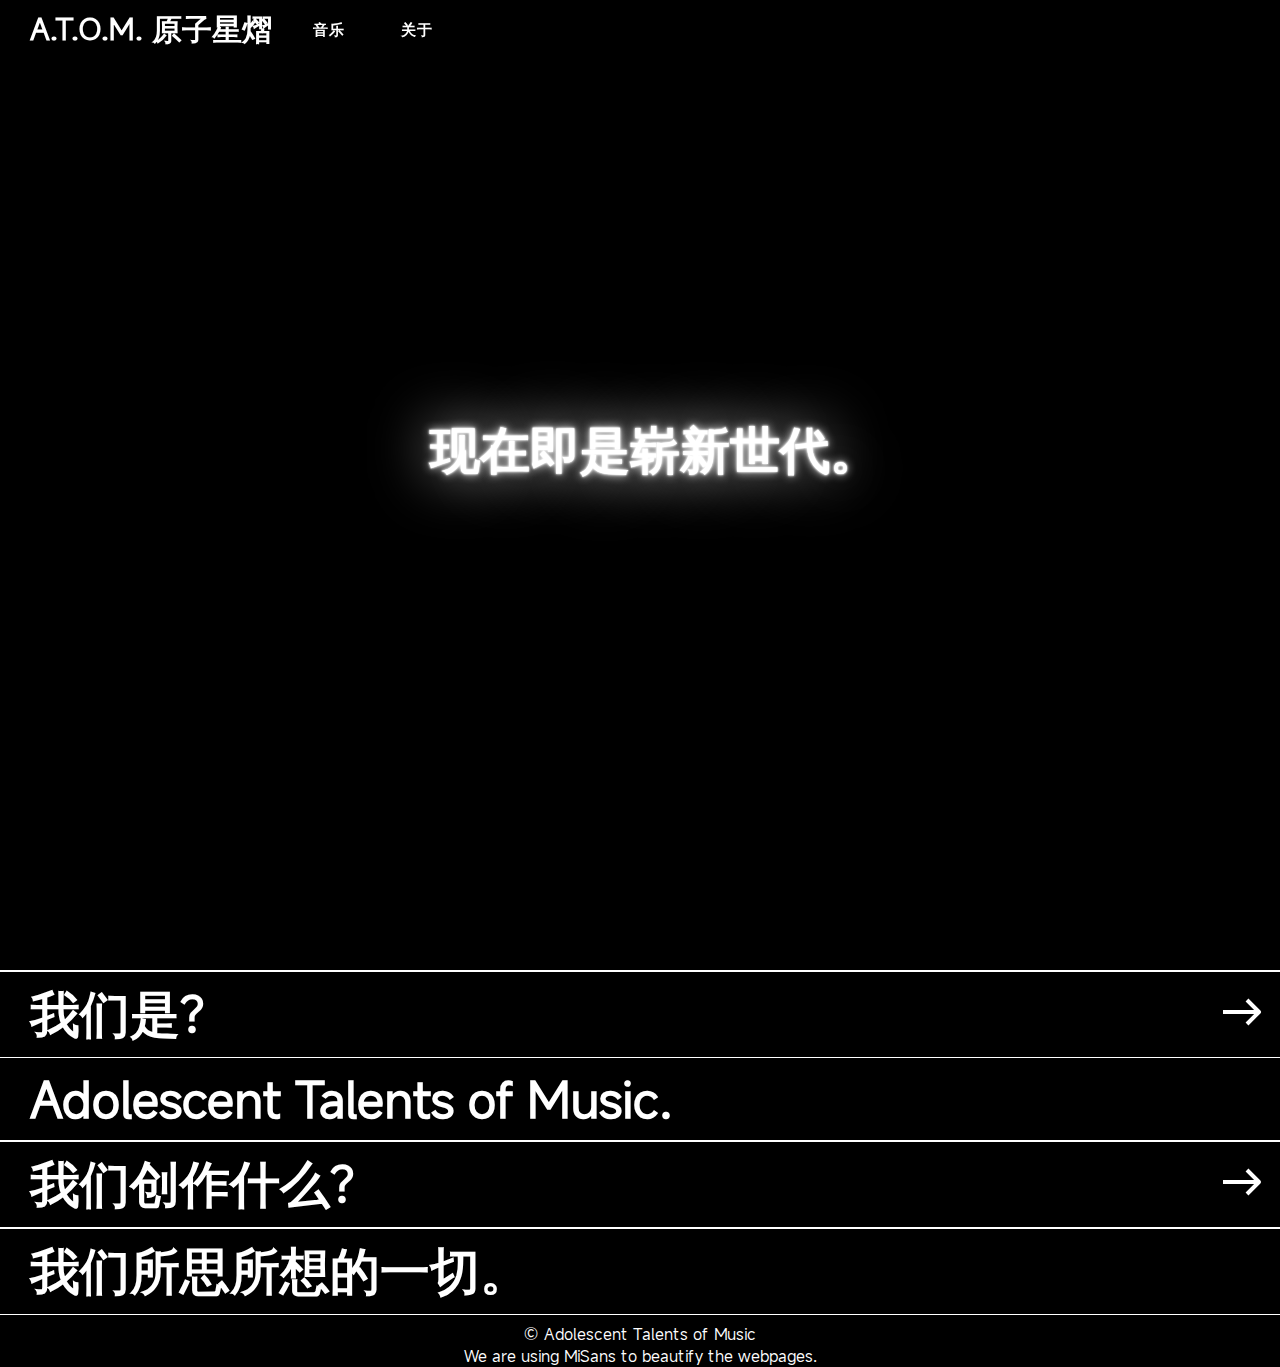
<file: index.html>
<!doctype html>
<html lang="en">
  <head>
    <meta charset="UTF-8">
    <meta name="viewport" content="width=device-width, initial-scale=1, maximum-scale=1, shrink-to-fit=no"/>
    <meta name="renderer" content="webkit"/>
    <meta http-equiv="X-UA-Compatible" content="IE=edge,chrome=1"/>
    <link rel="stylesheet" href="/sources/style.css">
    <title>A.T.O.M. 原子星熠</title>
  </head>
  <body>
    <div class="header">
      <div onclick="window.location.href='/'">
        <p class="logo">A.T.O.M. 原子星熠</p>
      </div>
      <div class="items">
        <a class="menuitem" href="/music">
          <span class="text">音乐</span>
        </a>
        <a class="menuitem" href="/about">
          <span class="text">关于</span>
        </a>
      </div>
    </div>
    <div class="break">
      <p class="headline">现在即是崭新世代。</p>
    </div>
    <div class="contents">
      
      <div class="forward" onclick="window.location.href='/about'">
        <hr/>
        <div class="belt"> 
          <div>
            <p class="headline">我们是?</p>
          </div>
          <div class="icon-light">
            <svg width="48" height="48" viewBox="0 0 48 48" fill="none" xmlns="http://www.w3.org/2000/svg"><path d="M41.9999 24H5.99994" stroke="#ffffff" stroke-width="4" stroke-linecap="butt" stroke-linejoin="round"/><path d="M30 12L42 24L30 36" stroke="#ffffff" stroke-width="4" stroke-linecap="butt" stroke-linejoin="round"/></svg>
          </div>
          <div class="icon-dark">
            <svg width="48" height="48" viewBox="0 0 48 48" fill="none" xmlns="http://www.w3.org/2000/svg"><path d="M41.9999 24H5.99994" stroke="#000000" stroke-width="4" stroke-linecap="butt" stroke-linejoin="round"/><path d="M30 12L42 24L30 36" stroke="#000000" stroke-width="4" stroke-linecap="butt" stroke-linejoin="round"/></svg>
          </div>
        </div>
        <hr/>
      </div>
      <p class="headline">Adolescent Talents of Music.</p>
      <div class="forward" onclick="window.location.href='/music'">
        <hr/>
        <div class="belt"> 
          <div>
            <p class="headline">我们创作什么?</p>
          </div>
          <div class="icon-light">
            <svg width="48" height="48" viewBox="0 0 48 48" fill="none" xmlns="http://www.w3.org/2000/svg"><path d="M41.9999 24H5.99994" stroke="#ffffff" stroke-width="4" stroke-linecap="butt" stroke-linejoin="round"/><path d="M30 12L42 24L30 36" stroke="#ffffff" stroke-width="4" stroke-linecap="butt" stroke-linejoin="round"/></svg>
          </div>
          <div class="icon-dark">
            <svg width="48" height="48" viewBox="0 0 48 48" fill="none" xmlns="http://www.w3.org/2000/svg"><path d="M41.9999 24H5.99994" stroke="#000000" stroke-width="4" stroke-linecap="butt" stroke-linejoin="round"/><path d="M30 12L42 24L30 36" stroke="#000000" stroke-width="4" stroke-linecap="butt" stroke-linejoin="round"/></svg>
          </div>
        </div>
        <hr/>
      </div>
      <p class="headline">我们所思所想的一切。</p>
    </div>
    <div class="footer"> 
      <hr/>
      <a class="link" href="https://pjatom.github.io">© Adolescent Talents of Music</a><br/> 
      We are using <a class="link" href="https://hyperos.mi.com/font">MiSans</a> to beautify the webpages.
    </div> 
  </body>
</html>
</file>
<file: sources/style.css>
@font-face {
  font-family: Misans;
  src: url(/sources/MiSans-Normal.ttf);
}
::-webkit-scrollbar {
  width: 0;
}
body{
    font-family: Misans;
    background-color: black;
    color: white;
    width: 100%;
    margin: 0 auto;
}
body::-webkit-scrollbar {
  width: 0;
  height: 0;
}
.header{
  z-index: 1;
  position: fixed;
  top: 0;
  background-color: transparent;
  height: 60px;
  display: flex;
  align-items: center; /* 将子元素在交叉轴上居中对齐 */ 
  padding-left: 30px; 
  width: 100%;
}
.header .items{
  padding: 15px;
}
.contents{
  margin-top: 70px;
}
.footer{
  text-align: center;
}
.belt{
  display: flex;
  align-items: center;
  justify-content: space-between;
}
.forward{
  cursor: pointer;
  margin: 0;
  background-color: black;
  color: white;
  transition: all 0.3s ease-in-out;
}
.forward:hover{
  background-color: white;
}
.forward:hover .headline{
  color: black;
}
.forward .icon-light{
  margin-right: 15px;
}
.forward .icon-dark{
  margin-right: 15px;
  display: none;
}
.forward:hover .icon-light{
  display: none;
}
.forward:hover .icon-dark{
  display:unset;
}
hr{
  height: 1.7px;
  border: none;
  background-color: white;
  color: white;
}
.logo{
  cursor: pointer;
  font-size: 30px;
  color: rgb(255, 255, 255);
  font-weight: bold;
}
.headline{
  font-size: 50px;
  color: white;
  font-weight: bold;
  margin-left: 30px;
  margin-top: 0px;
  margin-bottom: 0px;
}
.title{
  font-size: 30px;
  color: white;
  font-weight: bold;
  margin-top: 0;
  margin-left: 30px;
  margin-bottom: 0;
}
.subtitle{
  font-size: 20px;
  color: white;
  font-weight: bold;
  margin-left: 30px;
  margin-top: 0;
  margin-bottom: 5px;
}
.cards{
  display: flex;
}
.btn {
    background-color: transparent;
    border: 2px solid #fff;
    border-radius: 0;
    box-sizing: border-box;
    color: #000;
    cursor: pointer;
    display: inline-block;
    font-weight: 700;
    letter-spacing: 0.05em;
    outline: none;
    overflow: visible;
    padding: 1.25em 2em;
    position: relative;
    text-align: center;
    text-decoration: none;
    text-transform: none;
    transition: all 0.3s ease-in-out;
    user-select: none;
    font-size: 13px;
  }
  .btn .text {
    font-size: 1.125em;
    line-height: 1.33333em;
    display: block;
    text-align: left;
    transition: all 0.3s ease-in-out;
    text-decoration: none;
    color: white;
  }
  
  .btn:hover {
    color: white;
    background: white;
  }
  
  .btn:hover .text {
    color: black;
   
  }
  .menuitem {
    background-color: transparent;
    border: none;
    border-radius: 0;
    box-sizing: border-box;
    color: #000000;
    cursor: pointer;
    display: inline-block;
    font-weight: 700;
    letter-spacing: 0.05em;
    outline: none;
    overflow: visible;
    padding: 1.25em 2em;
    position: relative;
    text-align: center;
    text-decoration: none;
    text-transform: none;
    transition: all 0.3s ease-in-out;
    user-select: none;
    font-size: 13px;
  }
  .menuitem .text {
    font-size: 1.125em;
    line-height: 1.33333em;
    display: block;
    text-align: left;
    transition: all 0.3s ease-in-out;
    text-decoration: none;
    color: rgb(255, 255, 255);
  }
  
  
  .menuitem:hover .text {
    text-decoration-line: underline;
    text-decoration-color: rgb(255, 255, 255);
    
  }

.card {
  cursor: pointer;
  background: rgb(0, 0, 0);
  padding: 2rem 1.5rem;
  transition: all 0.5s ease-in-out;
  width: 20vw;
  margin: 10px;
}
.card .card-subtitle{
  color: #414141;
}
.card:hover {
  background: rgb(255, 255, 255);
  transform: translateY(-5px);
}
.card:hover .card-title{
  color: #000;
}
.card-info {
  display: flex;
  flex-direction: column;
  justify-content: center;
  align-items: center;
  transition: all 0.3s ease-in-out;
}

/*Image*/
.avatar {
  --size: 60px;
  width: var(--size);
  height: var(--size);
  border-radius: 50%;
  margin-bottom: 1rem;
}
/*Text*/
.card-title {
  color: #ffffff;
  font-size: 1.5em;
  font-weight: 600;
  line-height: 2rem;
}

.card-subtitle {
  color: #7f7f7f;
  font-size: 0.8em;
}

.link{
  color: white;
  text-decoration: none;
  cursor: pointer;
}
.link:hover{
  text-decoration: underline;
}
.break{
  margin-left: 0;
  height: 100vh;
  display: flex;
  justify-content: center;
  align-items: center;
  
  text-shadow: 0 0 2px #ffffff, 0 0 3px #ffffff, 0 0 10px #ffffff, 0 0 60px #ffffff;
}
</file>
